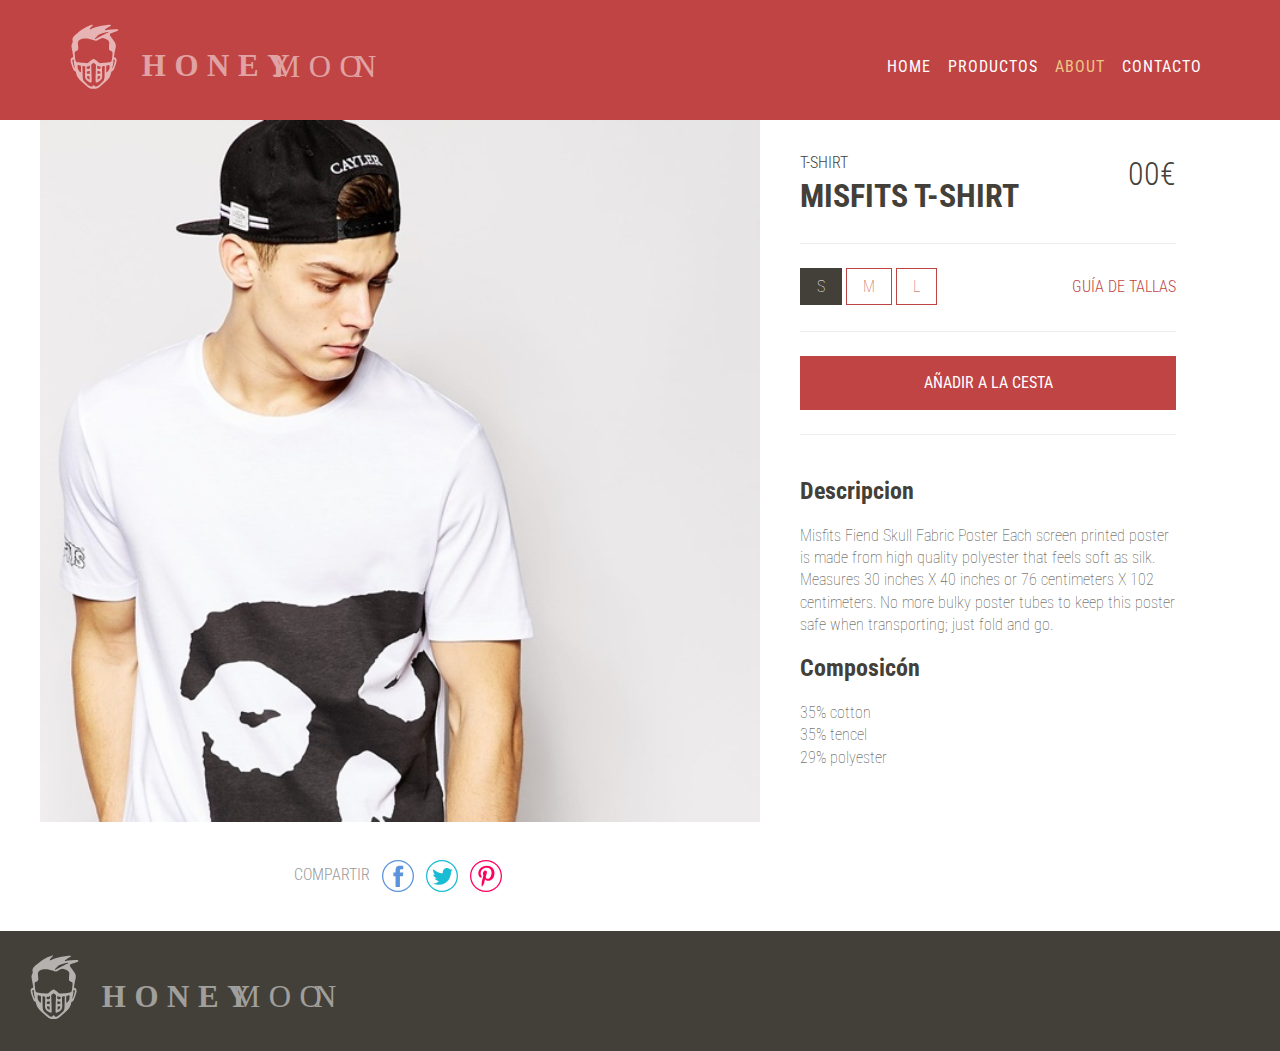
<file: index.html>
<!DOCTYPE html>
<html lang="en">
<head>
	<meta charset="UTF-8">
	<title>Honeymoon - Misfits T-Shirt</title>
	<link rel="stylesheet" type="text/css" href="css/styles.css">
	<link href='https://fonts.googleapis.com/css?family=Roboto:400,100,300,500|Roboto+Condensed:400,300,700' rel='stylesheet' type='text/css'>
</head>
<body>
	<header>
		<div class="container clearfix">		
			<div class="logo"><img src="img/logo.svg"></div>
			<nav class="menu">
				<a href="#">Home</a>
				<a href="#">Productos</a>
				<a href="#" class="selected">About</a>
				<a href="#">Contacto</a>
			</nav>				
		</div>
	</header>
	<main>
		<div class="container clearfix">	
			<div class="product-photo">
			<img src="img/product-photo.jpg">
			<div class="center">
				<div class="share">
					<h4>Compartir</h4>
					<a href="#"><img src="img/ico-fb.svg"></a>
					<a href="#"><img src="img/ico-twitter.svg"></a>
					<a href="#"><img src="img/ico-google+.svg"></a>
				</div>
			</div>
			</div>
			<div class="product-info">
				<div class="block-title">			
					<span class="product-category">T-Shirt</span>
					<h1 class="product-title">Misfits T-Shirt</h1>
					<h3 class="product-price">00€</h3>
				</div>
				<div class="clearfix tallas">
					<ul class="product-size">
						<li><a href="#" class="selected">S</a></li>
						<li><a href="#">M</a></li>
						<li><a href="#">L</a></li>
					</ul>
					<a href="#" class="link-block">Guía de tallas</a>
				</div>
				<div class="button-container">
					<a href="#" class="button">Añadir a la cesta</a>
				</div>
			</div>
			<div class="product-secondaryInfo block">		
				<div class="product-descprition">
					<h2>Descripcion</h2>
					<p>Misfits Fiend Skull Fabric Poster Each screen printed poster is made from high quality polyester that feels soft as silk. Measures 30 inches X 40 inches or 76 centimeters X 102 centimeters. No more bulky poster tubes to keep this poster safe when transporting; just fold and go.</p>
				</div>
				<div class="product-composition">
					<h2>Composicón</h2>
					<ul>
						<li>35% cotton</li>
						<li>35% tencel</li>
						<li>29% polyester</li>

					</ul>
				</div>
			</div>
		</div>
	</main>
	<footer class="clearfix">
		<div class="logo clearfix"><img src="img/logo.svg"></div>
	</footer>
</body>
</html>
</file>
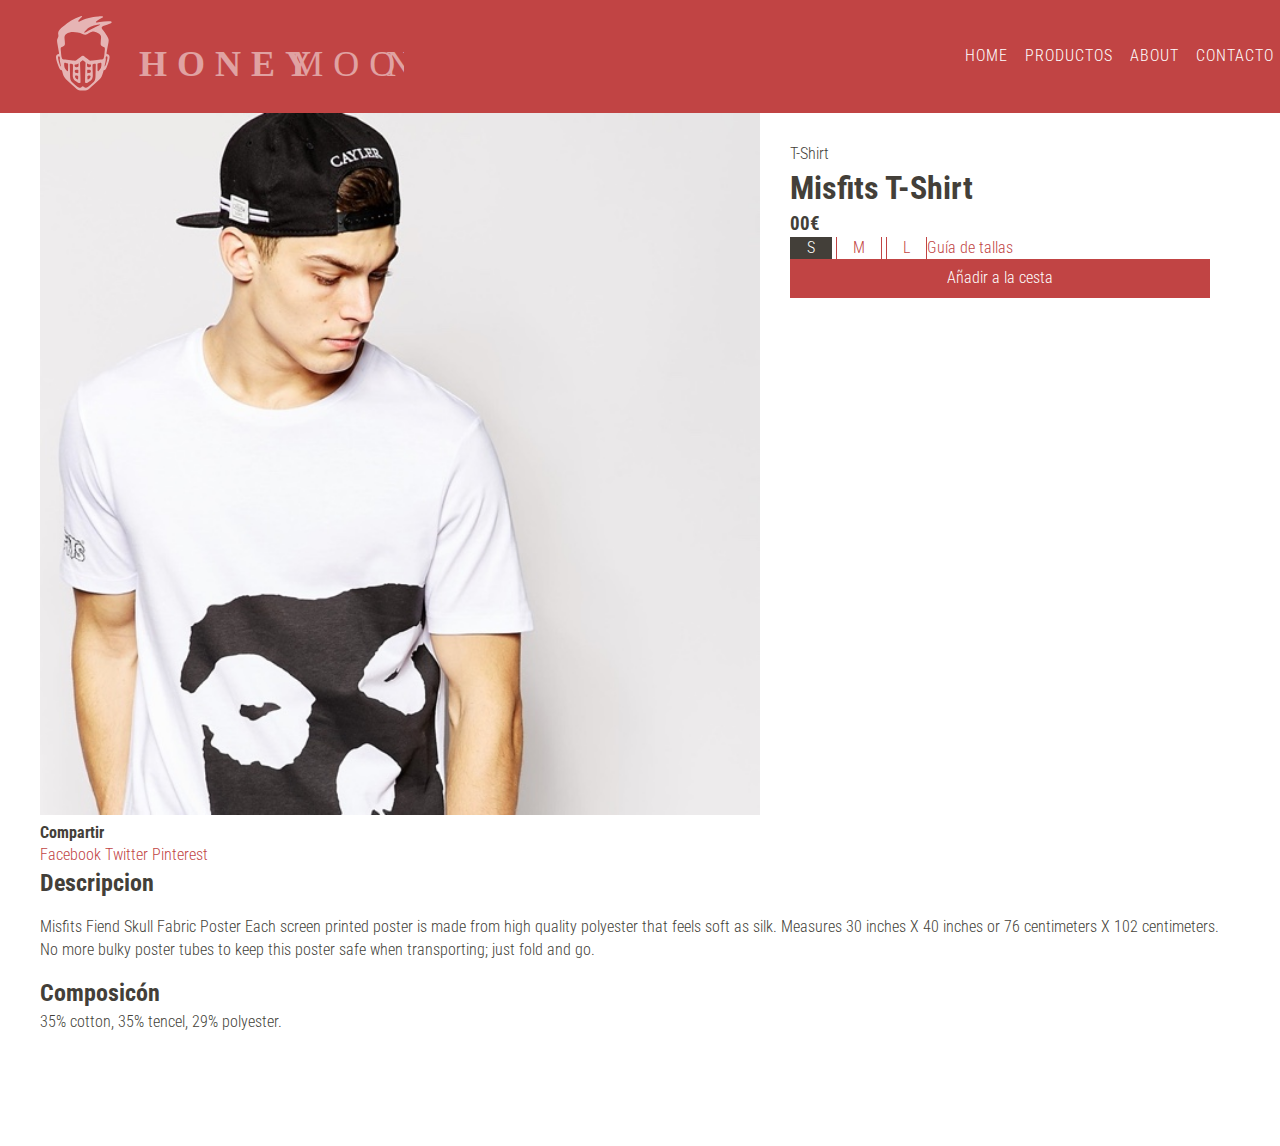
<file: Maquetacion/index.html>
<!DOCTYPE html>
<html lang="en">
<head>
	<meta charset="UTF-8">
	<title>Honeymoon - Misfits T-Shirt</title>
	<link rel="stylesheet" type="text/css" href="css/styles.css">
</head>
<body>
	<header>
		<div class="container clearfix">		
			<div class="logo"><img src="img/logo.svg"></div>
			<nav>
				<a href="#">Home</a>
				<a href="#">Productos</a>
				<a href="#">About</a>
				<a href="#">Contacto</a>
			</nav>
		</div>
	</header>
	<main>
		<div class="container clearfix">	
			<div class="product-photo"><img src="img/product-photo.jpg"></div>
			<div class="product-mainInfo">
				<div class="block">			
					<span class="product-category">T-Shirt</span>
					<h1 class="product-title">Misfits T-Shirt</h1>
					<h3 class="product-price">00€</h3>
				</div>
				<div class="block clearfix">
					<ul class="product-size">
						<li><a href="#" class="selected">S</a></li>
						<li><a href="#">M</a></li>
						<li><a href="#">L</a></li>
					</ul>
					<a href="#" class="link-block">Guía de tallas</a>
				</div>
				<div class="block">
					<a href="#" class="button">Añadir a la cesta</a>
				</div>
			</div>
			<div class="share">
				<h4>Compartir</h4>
				<a href="#">Facebook</a>
				<a href="#">Twitter</a>
				<a href="#">Pinterest</a>
			</div>
		</div>
	</main>
	<aside>
		<div class="container clearfix">	
			<div class="product-secondaryInfo">		
				<div class="product-descprition">
					<h2>Descripcion</h2>
					<p>Misfits Fiend Skull Fabric Poster Each screen printed poster is made from high quality polyester that feels soft as silk. Measures 30 inches X 40 inches or 76 centimeters X 102 centimeters. No more bulky poster tubes to keep this poster safe when transporting; just fold and go.</p>
				</div>
				<div class="product-composition">
					<h2>Composicón</h2>
					<ul>
						<li>35% cotton, 35% tencel, 29% polyester.</li>
					</ul>
				</div>
			</div>
		</div>
	</aside>
	<footer>
		<div class="logo"><img src="img/logo.svg"></div>
	</footer>
</body>
</html>
</file>
<file: Maquetacion/css/styles.css>
@import url(https://fonts.googleapis.com/css?family=Roboto:400,300,500|Roboto+Condensed);
/* line 1, ../sass/_layout.scss */
.container {
  margin: 0 auto;
  max-width: 1200px;
  width: 100%;
}

/* line 6, ../sass/_layout.scss */
.block {
  display: block;
}

/* line 9, ../sass/_layout.scss */
header {
  background: #c14444;
  position: relative;
}

/* line 13, ../sass/_layout.scss */
.logo {
  float: left;
  padding: 1rem;
}

/* line 17, ../sass/_layout.scss */
nav {
  color: #fff;
  position: absolute;
  top: 50%;
  right: 0;
  transform: translateY(-50%);
}
/* line 23, ../sass/_layout.scss */
nav a {
  color: #fff;
  padding: .4rem;
  letter-spacing: 1px;
  text-transform: uppercase;
}

/* line 30, ../sass/_layout.scss */
footer {
  background: #433f39;
}

/* line 33, ../sass/_layout.scss */
.product-photo {
  float: left;
  width: 60%;
}

/* line 37, ../sass/_layout.scss */
.product-mainInfo {
  float: left;
  margin: 2.5%;
  width: 35%;
}

/* line 42, ../sass/_layout.scss */
.product-size {
  float: left;
}
/* line 44, ../sass/_layout.scss */
.product-size li {
  display: inline-block;
}
/* line 46, ../sass/_layout.scss */
.product-size li a {
  border: #c14444 solid thin;
  padding: .5rem 1rem;
}
/* line 49, ../sass/_layout.scss */
.product-size li a.selected {
  color: #FFF;
  background: #433f39;
  border-color: #433f39;
}

/* line 57, ../sass/_layout.scss */
.share {
  display: block;
  clear: both;
}

/* line 61, ../sass/_layout.scss */
.product-photo {
  overflow: hidden;
}
/* line 63, ../sass/_layout.scss */
.product-photo img {
  height: 100%;
  width: 100%;
}

/* normalize.css v2.0.1 | MIT License | git.io/normalize */
/* ==========================================================================
   HTML5 display definitions
   ========================================================================== */
/*
 * Corrects `block` display not defined in IE 8/9.
 */
/* line 21, ../sass/_modules.scss */
article,
aside,
details,
figcaption,
figure,
footer,
header,
hgroup,
nav,
section,
summary {
  display: block;
}

/*
 * Corrects `inline-block` display not defined in IE 8/9.
 */
/* line 31, ../sass/_modules.scss */
audio,
canvas,
video {
  display: inline-block;
}

/*
 * Prevents modern browsers from displaying `audio` without controls.
 * Remove excess height in iOS 5 devices.
 */
/* line 40, ../sass/_modules.scss */
audio:not([controls]) {
  display: none;
  height: 0;
}

/*
 * Addresses styling for `hidden` attribute not present in IE 8/9.
 */
/* line 49, ../sass/_modules.scss */
[hidden] {
  display: none;
}

/* ==========================================================================
   Base
   ========================================================================== */
/*
 * 1. Sets default font family to sans-serif.
 * 2. Prevents iOS text size adjust after orientation change, without disabling
 *    user zoom.
 */
/* line 63, ../sass/_modules.scss */
html {
  font-family: sans-serif;
  /* 1 */
  -webkit-text-size-adjust: 100%;
  /* 2 */
  -ms-text-size-adjust: 100%;
  /* 2 */
}

/*
 * Removes default margin.
 */
/* line 73, ../sass/_modules.scss */
body {
  margin: 0;
}

/* ==========================================================================
   Links
   ========================================================================== */
/*
 * Addresses `outline` inconsistency between Chrome and other browsers.
 */
/* line 85, ../sass/_modules.scss */
a:focus {
  outline: none;
}

/*
 * Improves readability when focused and also mouse hovered in all browsers.
 */
/* line 94, ../sass/_modules.scss */
a:active,
a:hover {
  outline: 0;
}

/* ==========================================================================
   Typography
   ========================================================================== */
/*
 * Addresses `h1` font sizes within `section` and `article` in Firefox 4+,
 * Safari 5, and Chrome.
 */
/* line 107, ../sass/_modules.scss */
h1 {
  font-size: 2em;
}

/*
 * Addresses styling not present in IE 8/9, Safari 5, and Chrome.
 */
/* line 115, ../sass/_modules.scss */
abbr[title] {
  border-bottom: 1px dotted;
}

/*
 * Addresses style set to `bolder` in Firefox 4+, Safari 5, and Chrome.
 */
/* line 124, ../sass/_modules.scss */
b,
strong {
  font-weight: bold;
}

/*
 * Addresses styling not present in Safari 5 and Chrome.
 */
/* line 132, ../sass/_modules.scss */
dfn {
  font-style: italic;
}

/*
 * Addresses styling not present in IE 8/9.
 */
/* line 140, ../sass/_modules.scss */
mark {
  background: transparent;
  color: #000;
}

/*
 * Corrects font family set oddly in Safari 5 and Chrome.
 */
/* line 153, ../sass/_modules.scss */
code,
kbd,
pre,
samp {
  font-family: monospace, serif;
  font-size: 1em;
}

/*
 * Improves readability of pre-formatted text in all browsers.
 */
/* line 162, ../sass/_modules.scss */
pre {
  white-space: pre;
  white-space: pre-wrap;
  word-wrap: break-word;
}

/*
 * Sets consistent quote types.
 */
/* line 172, ../sass/_modules.scss */
q {
  quotes: "\201C" "\201D" "\2018" "\2019";
}

/*
 * Addresses inconsistent and variable font size in all browsers.
 */
/* line 180, ../sass/_modules.scss */
small {
  font-size: 80%;
}

/*
 * Prevents `sub` and `sup` affecting `line-height` in all browsers.
 */
/* line 189, ../sass/_modules.scss */
sub,
sup {
  font-size: 75%;
  line-height: 0;
  position: relative;
  vertical-align: baseline;
}

/* line 196, ../sass/_modules.scss */
sup {
  top: -0.5em;
}

/* line 200, ../sass/_modules.scss */
sub {
  bottom: -0.25em;
}

/* ==========================================================================
   Embedded content
   ========================================================================== */
/*
 * Removes border when inside `a` element in IE 8/9.
 */
/* line 212, ../sass/_modules.scss */
img {
  border: 0;
}

/*
 * Corrects overflow displayed oddly in IE 9.
 */
/* line 220, ../sass/_modules.scss */
svg:not(:root) {
  overflow: hidden;
}

/* ==========================================================================
   Figures
   ========================================================================== */
/*
 * Addresses margin not present in IE 8/9 and Safari 5.
 */
/* line 232, ../sass/_modules.scss */
figure {
  margin: 0;
}

/* ==========================================================================
   Forms
   ========================================================================== */
/*
 * Define consistent border, margin, and padding.
 */
/* line 244, ../sass/_modules.scss */
fieldset {
  border: 1px solid #c0c0c0;
  margin: 0 2px;
  padding: 0.35em 0.625em 0.75em;
}

/*
 * 1. Corrects color not being inherited in IE 8/9.
 * 2. Remove padding so people aren't caught out if they zero out fieldsets.
 */
/* line 255, ../sass/_modules.scss */
legend {
  border: 0;
  /* 1 */
  padding: 0;
  /* 2 */
}

/*
 * 1. Corrects font family not being inherited in all browsers.
 * 2. Corrects font size not being inherited in all browsers.
 * 3. Addresses margins set differently in Firefox 4+, Safari 5, and Chrome
 */
/* line 269, ../sass/_modules.scss */
button,
input,
select,
textarea {
  font-family: inherit;
  /* 1 */
  font-size: 100%;
  /* 2 */
  margin: 0;
  /* 3 */
}

/*
 * Addresses Firefox 4+ setting `line-height` on `input` using `!important` in
 * the UA stylesheet.
 */
/* line 281, ../sass/_modules.scss */
button,
input {
  line-height: normal;
}

/*
 * 1. Avoid the WebKit bug in Android 4.0.* where (2) destroys native `audio`
 *    and `video` controls.
 * 2. Corrects inability to style clickable `input` types in iOS.
 * 3. Improves usability and consistency of cursor style between image-type
 *    `input` and others.
 */
/* line 296, ../sass/_modules.scss */
button,
html input[type="button"],
input[type="reset"],
input[type="submit"] {
  -webkit-appearance: button;
  /* 2 */
  cursor: pointer;
  /* 3 */
}

/*
 * Re-set default cursor for disabled elements.
 */
/* line 306, ../sass/_modules.scss */
button[disabled],
input[disabled] {
  cursor: default;
}

/*
 * 1. Addresses box sizing set to `content-box` in IE 8/9.
 * 2. Removes excess padding in IE 8/9.
 */
/* line 316, ../sass/_modules.scss */
input[type="checkbox"],
input[type="radio"] {
  box-sizing: border-box;
  /* 1 */
  padding: 0;
  /* 2 */
}

/*
 * 1. Addresses `appearance` set to `searchfield` in Safari 5 and Chrome.
 * 2. Addresses `box-sizing` set to `border-box` in Safari 5 and Chrome
 *    (include `-moz` to future-proof).
 */
/* line 327, ../sass/_modules.scss */
input[type="search"] {
  -webkit-appearance: textfield;
  /* 1 */
  -moz-box-sizing: content-box;
  -webkit-box-sizing: content-box;
  /* 2 */
  box-sizing: content-box;
}

/*
 * Removes inner padding and search cancel button in Safari 5 and Chrome
 * on OS X.
 */
/* line 340, ../sass/_modules.scss */
input[type="search"]::-webkit-search-cancel-button,
input[type="search"]::-webkit-search-decoration {
  -webkit-appearance: none;
}

/*
 * Removes inner padding and border in Firefox 4+.
 */
/* line 349, ../sass/_modules.scss */
button::-moz-focus-inner,
input::-moz-focus-inner {
  border: 0;
  padding: 0;
}

/*
 * 1. Removes default vertical scrollbar in IE 8/9.
 * 2. Improves readability and alignment in all browsers.
 */
/* line 359, ../sass/_modules.scss */
textarea {
  overflow: auto;
  /* 1 */
  vertical-align: top;
  /* 2 */
}

/* ==========================================================================
   Tables
   ========================================================================== */
/*
 * Remove most spacing between table cells.
 */
/* line 372, ../sass/_modules.scss */
table {
  border-collapse: collapse;
  border-spacing: 0;
}

/* ==========================================================================
   Lists
   ========================================================================== */
/*
 * Remove margins
 */
/* line 385, ../sass/_modules.scss */
ul {
  margin: 0;
}

/* line 392, ../sass/_modules.scss */
li, li.expanded,
li.collapsed,
li.leaf,
.item-list ul li {
  list-style-type: none;
  margin: 0;
  padding: 0;
}

/* line 398, ../sass/_modules.scss */
h1, h2, h3, h4, h5, h6 {
  margin: 0;
}

/* line 404, ../sass/_modules.scss */
input:focus,
select:focus,
textarea:focus {
  outline: none;
}

/* line 407, ../sass/_modules.scss */
::selection {
  color: #fff;
  background-color: #000;
}

/* line 411, ../sass/_modules.scss */
a::selection {
  color: #fff;
}

/* line 1, ../sass/_base.scss */
* {
  text-rendering: optimizeLegibility;
  -webkit-font-smoothing: antialiased;
  -moz-osx-font-smoothing: grayscale;
}

/* line 6, ../sass/_base.scss */
.clearfix {
  overflow: auto;
  zoom: 1;
}

/* line 10, ../sass/_base.scss */
body {
  color: #433f39;
  font: inherit;
  font-family: "Roboto Condensed", sans-serif;
  font-weight: 300;
  line-height: 1.4;
  overflow-x: hidden;
}

/* line 18, ../sass/_base.scss */
a {
  color: #c14444;
  text-decoration: none;
}
/* line 21, ../sass/_base.scss */
a:hover {
  opacity: .8;
}

/* line 25, ../sass/_base.scss */
h1 {
  font-size: 2rem;
  font-variant: uppercase;
}

/* line 29, ../sass/_base.scss */
.button {
  color: #FFF;
  background: #c14444;
  display: block;
  padding: .5rem 1rem;
  text-align: center;
}

/* normalize.css v2.0.1 | MIT License | git.io/normalize */
/* ==========================================================================
   HTML5 display definitions
   ========================================================================== */
/*
 * Corrects `block` display not defined in IE 8/9.
 */
/* line 21, ../sass/_normalize.scss */
article,
aside,
details,
figcaption,
figure,
footer,
header,
hgroup,
nav,
section,
summary {
  display: block;
}

/*
 * Corrects `inline-block` display not defined in IE 8/9.
 */
/* line 31, ../sass/_normalize.scss */
audio,
canvas,
video {
  display: inline-block;
}

/*
 * Prevents modern browsers from displaying `audio` without controls.
 * Remove excess height in iOS 5 devices.
 */
/* line 40, ../sass/_normalize.scss */
audio:not([controls]) {
  display: none;
  height: 0;
}

/*
 * Addresses styling for `hidden` attribute not present in IE 8/9.
 */
/* line 49, ../sass/_normalize.scss */
[hidden] {
  display: none;
}

/* ==========================================================================
   Base
   ========================================================================== */
/*
 * 1. Sets default font family to sans-serif.
 * 2. Prevents iOS text size adjust after orientation change, without disabling
 *    user zoom.
 */
/* line 63, ../sass/_normalize.scss */
html {
  font-family: sans-serif;
  /* 1 */
  -webkit-text-size-adjust: 100%;
  /* 2 */
  -ms-text-size-adjust: 100%;
  /* 2 */
}

/*
 * Removes default margin.
 */
/* line 73, ../sass/_normalize.scss */
body {
  margin: 0;
}

/* ==========================================================================
   Links
   ========================================================================== */
/*
 * Addresses `outline` inconsistency between Chrome and other browsers.
 */
/* line 85, ../sass/_normalize.scss */
a:focus {
  outline: none;
}

/*
 * Improves readability when focused and also mouse hovered in all browsers.
 */
/* line 94, ../sass/_normalize.scss */
a:active,
a:hover {
  outline: 0;
}

/* ==========================================================================
   Typography
   ========================================================================== */
/*
 * Addresses `h1` font sizes within `section` and `article` in Firefox 4+,
 * Safari 5, and Chrome.
 */
/* line 107, ../sass/_normalize.scss */
h1 {
  font-size: 2em;
}

/*
 * Addresses styling not present in IE 8/9, Safari 5, and Chrome.
 */
/* line 115, ../sass/_normalize.scss */
abbr[title] {
  border-bottom: 1px dotted;
}

/*
 * Addresses style set to `bolder` in Firefox 4+, Safari 5, and Chrome.
 */
/* line 124, ../sass/_normalize.scss */
b,
strong {
  font-weight: bold;
}

/*
 * Addresses styling not present in Safari 5 and Chrome.
 */
/* line 132, ../sass/_normalize.scss */
dfn {
  font-style: italic;
}

/*
 * Addresses styling not present in IE 8/9.
 */
/* line 140, ../sass/_normalize.scss */
mark {
  background: transparent;
  color: #000;
}

/*
 * Corrects font family set oddly in Safari 5 and Chrome.
 */
/* line 153, ../sass/_normalize.scss */
code,
kbd,
pre,
samp {
  font-family: monospace, serif;
  font-size: 1em;
}

/*
 * Improves readability of pre-formatted text in all browsers.
 */
/* line 162, ../sass/_normalize.scss */
pre {
  white-space: pre;
  white-space: pre-wrap;
  word-wrap: break-word;
}

/*
 * Sets consistent quote types.
 */
/* line 172, ../sass/_normalize.scss */
q {
  quotes: "\201C" "\201D" "\2018" "\2019";
}

/*
 * Addresses inconsistent and variable font size in all browsers.
 */
/* line 180, ../sass/_normalize.scss */
small {
  font-size: 80%;
}

/*
 * Prevents `sub` and `sup` affecting `line-height` in all browsers.
 */
/* line 189, ../sass/_normalize.scss */
sub,
sup {
  font-size: 75%;
  line-height: 0;
  position: relative;
  vertical-align: baseline;
}

/* line 196, ../sass/_normalize.scss */
sup {
  top: -0.5em;
}

/* line 200, ../sass/_normalize.scss */
sub {
  bottom: -0.25em;
}

/* ==========================================================================
   Embedded content
   ========================================================================== */
/*
 * Removes border when inside `a` element in IE 8/9.
 */
/* line 212, ../sass/_normalize.scss */
img {
  border: 0;
}

/*
 * Corrects overflow displayed oddly in IE 9.
 */
/* line 220, ../sass/_normalize.scss */
svg:not(:root) {
  overflow: hidden;
}

/* ==========================================================================
   Figures
   ========================================================================== */
/*
 * Addresses margin not present in IE 8/9 and Safari 5.
 */
/* line 232, ../sass/_normalize.scss */
figure {
  margin: 0;
}

/* ==========================================================================
   Forms
   ========================================================================== */
/*
 * Define consistent border, margin, and padding.
 */
/* line 244, ../sass/_normalize.scss */
fieldset {
  border: 1px solid #c0c0c0;
  margin: 0 2px;
  padding: 0.35em 0.625em 0.75em;
}

/*
 * 1. Corrects color not being inherited in IE 8/9.
 * 2. Remove padding so people aren't caught out if they zero out fieldsets.
 */
/* line 255, ../sass/_normalize.scss */
legend {
  border: 0;
  /* 1 */
  padding: 0;
  /* 2 */
}

/*
 * 1. Corrects font family not being inherited in all browsers.
 * 2. Corrects font size not being inherited in all browsers.
 * 3. Addresses margins set differently in Firefox 4+, Safari 5, and Chrome
 */
/* line 269, ../sass/_normalize.scss */
button,
input,
select,
textarea {
  font-family: inherit;
  /* 1 */
  font-size: 100%;
  /* 2 */
  margin: 0;
  /* 3 */
}

/*
 * Addresses Firefox 4+ setting `line-height` on `input` using `!important` in
 * the UA stylesheet.
 */
/* line 281, ../sass/_normalize.scss */
button,
input {
  line-height: normal;
}

/*
 * 1. Avoid the WebKit bug in Android 4.0.* where (2) destroys native `audio`
 *    and `video` controls.
 * 2. Corrects inability to style clickable `input` types in iOS.
 * 3. Improves usability and consistency of cursor style between image-type
 *    `input` and others.
 */
/* line 296, ../sass/_normalize.scss */
button,
html input[type="button"],
input[type="reset"],
input[type="submit"] {
  -webkit-appearance: button;
  /* 2 */
  cursor: pointer;
  /* 3 */
}

/*
 * Re-set default cursor for disabled elements.
 */
/* line 306, ../sass/_normalize.scss */
button[disabled],
input[disabled] {
  cursor: default;
}

/*
 * 1. Addresses box sizing set to `content-box` in IE 8/9.
 * 2. Removes excess padding in IE 8/9.
 */
/* line 316, ../sass/_normalize.scss */
input[type="checkbox"],
input[type="radio"] {
  box-sizing: border-box;
  /* 1 */
  padding: 0;
  /* 2 */
}

/*
 * 1. Addresses `appearance` set to `searchfield` in Safari 5 and Chrome.
 * 2. Addresses `box-sizing` set to `border-box` in Safari 5 and Chrome
 *    (include `-moz` to future-proof).
 */
/* line 327, ../sass/_normalize.scss */
input[type="search"] {
  -webkit-appearance: textfield;
  /* 1 */
  -moz-box-sizing: content-box;
  -webkit-box-sizing: content-box;
  /* 2 */
  box-sizing: content-box;
}

/*
 * Removes inner padding and search cancel button in Safari 5 and Chrome
 * on OS X.
 */
/* line 340, ../sass/_normalize.scss */
input[type="search"]::-webkit-search-cancel-button,
input[type="search"]::-webkit-search-decoration {
  -webkit-appearance: none;
}

/*
 * Removes inner padding and border in Firefox 4+.
 */
/* line 349, ../sass/_normalize.scss */
button::-moz-focus-inner,
input::-moz-focus-inner {
  border: 0;
  padding: 0;
}

/*
 * 1. Removes default vertical scrollbar in IE 8/9.
 * 2. Improves readability and alignment in all browsers.
 */
/* line 359, ../sass/_normalize.scss */
textarea {
  overflow: auto;
  /* 1 */
  vertical-align: top;
  /* 2 */
}

/* ==========================================================================
   Tables
   ========================================================================== */
/*
 * Remove most spacing between table cells.
 */
/* line 372, ../sass/_normalize.scss */
table {
  border-collapse: collapse;
  border-spacing: 0;
}

/* ==========================================================================
   Lists
   ========================================================================== */
/*
 * Remove margins
 */
/* line 385, ../sass/_normalize.scss */
ul {
  margin: 0;
  padding: 0;
}

/* line 393, ../sass/_normalize.scss */
li, li.expanded,
li.collapsed,
li.leaf,
.item-list ul li {
  list-style-type: none;
  margin: 0;
  padding: 0;
}

/* line 399, ../sass/_normalize.scss */
h1, h2, h3, h4, h5, h6 {
  margin: 0;
}

/* line 405, ../sass/_normalize.scss */
input:focus,
select:focus,
textarea:focus {
  outline: none;
}

/* line 408, ../sass/_normalize.scss */
::selection {
  color: #fff;
  background-color: #000;
}

/* line 412, ../sass/_normalize.scss */
a::selection {
  color: #fff;
}
</file>
<file: css/styles.css>
@import url(https://fonts.googleapis.com/css?family=Roboto:400,300,500|Roboto+Condensed);
/* normalize.css v2.0.1 | MIT License | git.io/normalize */
/* ==========================================================================
   HTML5 display definitions
   ========================================================================== */
/*
 * Corrects `block` display not defined in IE 8/9.
 */
article,
aside,
details,
figcaption,
figure,
footer,
header,
hgroup,
nav,
section,
summary {
  display: block;
}

/*
 * Corrects `inline-block` display not defined in IE 8/9.
 */
audio,
canvas,
video {
  display: inline-block;
}

/*
 * Prevents modern browsers from displaying `audio` without controls.
 * Remove excess height in iOS 5 devices.
 */
audio:not([controls]) {
  display: none;
  height: 0;
}

/*
 * Addresses styling for `hidden` attribute not present in IE 8/9.
 */
[hidden] {
  display: none;
}

/* ==========================================================================
   Base
   ========================================================================== */
/*
 * 1. Sets default font family to sans-serif.
 * 2. Prevents iOS text size adjust after orientation change, without disabling
 *    user zoom.
 */
html {
  font-family: sans-serif;
  /* 1 */
  -webkit-text-size-adjust: 100%;
  /* 2 */
  -ms-text-size-adjust: 100%;
  /* 2 */
}

/*
 * Removes default margin.
 */
body {
  margin: 0;
}

/* ==========================================================================
   Links
   ========================================================================== */
/*
 * Addresses `outline` inconsistency between Chrome and other browsers.
 */
a:focus {
  outline: none;
}

/*
 * Improves readability when focused and also mouse hovered in all browsers.
 */
a:active,
a:hover {
  outline: 0;
}

/* ==========================================================================
   Typography
   ========================================================================== */
/*
 * Addresses `h1` font sizes within `section` and `article` in Firefox 4+,
 * Safari 5, and Chrome.
 */
h1 {
  font-size: 2em;
}

/*
 * Addresses styling not present in IE 8/9, Safari 5, and Chrome.
 */
abbr[title] {
  border-bottom: 1px dotted;
}

/*
 * Addresses style set to `bolder` in Firefox 4+, Safari 5, and Chrome.
 */
b,
strong {
  font-weight: bold;
}

/*
 * Addresses styling not present in Safari 5 and Chrome.
 */
dfn {
  font-style: italic;
}

/*
 * Addresses styling not present in IE 8/9.
 */
mark {
  background: transparent;
  color: #000;
}

/*
 * Corrects font family set oddly in Safari 5 and Chrome.
 */
code,
kbd,
pre,
samp {
  font-family: monospace, serif;
  font-size: 1em;
}

/*
 * Improves readability of pre-formatted text in all browsers.
 */
pre {
  white-space: pre;
  white-space: pre-wrap;
  word-wrap: break-word;
}

/*
 * Sets consistent quote types.
 */
q {
  quotes: "\201C" "\201D" "\2018" "\2019";
}

/*
 * Addresses inconsistent and variable font size in all browsers.
 */
small {
  font-size: 80%;
}

/*
 * Prevents `sub` and `sup` affecting `line-height` in all browsers.
 */
sub,
sup {
  font-size: 75%;
  line-height: 0;
  position: relative;
  vertical-align: baseline;
}

sup {
  top: -0.5em;
}

sub {
  bottom: -0.25em;
}

/* ==========================================================================
   Embedded content
   ========================================================================== */
/*
 * Removes border when inside `a` element in IE 8/9.
 */
img {
  border: 0;
}

/*
 * Corrects overflow displayed oddly in IE 9.
 */
svg:not(:root) {
  overflow: hidden;
}

/* ==========================================================================
   Figures
   ========================================================================== */
/*
 * Addresses margin not present in IE 8/9 and Safari 5.
 */
figure {
  margin: 0;
}

/* ==========================================================================
   Forms
   ========================================================================== */
/*
 * Define consistent border, margin, and padding.
 */
fieldset {
  border: 1px solid #c0c0c0;
  margin: 0 2px;
  padding: 0.35em 0.625em 0.75em;
}

/*
 * 1. Corrects color not being inherited in IE 8/9.
 * 2. Remove padding so people aren't caught out if they zero out fieldsets.
 */
legend {
  border: 0;
  /* 1 */
  padding: 0;
  /* 2 */
}

/*
 * 1. Corrects font family not being inherited in all browsers.
 * 2. Corrects font size not being inherited in all browsers.
 * 3. Addresses margins set differently in Firefox 4+, Safari 5, and Chrome
 */
button,
input,
select,
textarea {
  font-family: inherit;
  /* 1 */
  font-size: 100%;
  /* 2 */
  margin: 0;
  /* 3 */
}

/*
 * Addresses Firefox 4+ setting `line-height` on `input` using `!important` in
 * the UA stylesheet.
 */
button,
input {
  line-height: normal;
}

/*
 * 1. Avoid the WebKit bug in Android 4.0.* where (2) destroys native `audio`
 *    and `video` controls.
 * 2. Corrects inability to style clickable `input` types in iOS.
 * 3. Improves usability and consistency of cursor style between image-type
 *    `input` and others.
 */
button,
html input[type="button"],
input[type="reset"],
input[type="submit"] {
  -webkit-appearance: button;
  /* 2 */
  cursor: pointer;
  /* 3 */
}

/*
 * Re-set default cursor for disabled elements.
 */
button[disabled],
input[disabled] {
  cursor: default;
}

/*
 * 1. Addresses box sizing set to `content-box` in IE 8/9.
 * 2. Removes excess padding in IE 8/9.
 */
input[type="checkbox"],
input[type="radio"] {
  box-sizing: border-box;
  /* 1 */
  padding: 0;
  /* 2 */
}

/*
 * 1. Addresses `appearance` set to `searchfield` in Safari 5 and Chrome.
 * 2. Addresses `box-sizing` set to `border-box` in Safari 5 and Chrome
 *    (include `-moz` to future-proof).
 */
input[type="search"] {
  -webkit-appearance: textfield;
  /* 1 */
  -moz-box-sizing: content-box;
  -webkit-box-sizing: content-box;
  /* 2 */
  box-sizing: content-box;
}

/*
 * Removes inner padding and search cancel button in Safari 5 and Chrome
 * on OS X.
 */
input[type="search"]::-webkit-search-cancel-button,
input[type="search"]::-webkit-search-decoration {
  -webkit-appearance: none;
}

/*
 * Removes inner padding and border in Firefox 4+.
 */
button::-moz-focus-inner,
input::-moz-focus-inner {
  border: 0;
  padding: 0;
}

/*
 * 1. Removes default vertical scrollbar in IE 8/9.
 * 2. Improves readability and alignment in all browsers.
 */
textarea {
  overflow: auto;
  /* 1 */
  vertical-align: top;
  /* 2 */
}

/* ==========================================================================
   Tables
   ========================================================================== */
/*
 * Remove most spacing between table cells.
 */
table {
  border-collapse: collapse;
  border-spacing: 0;
}

/* ==========================================================================
   Lists
   ========================================================================== */
/*
 * Remove margins
 */
ul {
  margin: 0;
  padding: 0;
}

li, li.expanded,
li.collapsed,
li.leaf,
.item-list ul li {
  list-style-type: none;
  margin: 0;
  padding: 0;
}

h1, h2, h3, h4, h5, h6 {
  margin: 0;
}

input:focus,
select:focus,
textarea:focus {
  outline: none;
}

::selection {
  color: #fff;
  background-color: #000;
}

a::selection {
  color: #fff;
}

.container {
  margin: 0 auto;
  max-width: 1200px;
  width: 100%;
}

.block {
  display: block;
}

header {
  background: #c14444;
  position: relative;
}

footer {
  background: #433f39;
}

.logo {
  width: 360px;
  margin: auto;
  padding: 1rem 1rem 0;
  margin: auto;
}
@media all and (min-width: 768px) {
  .logo {
    float: left;
    padding: 1rem;
  }
}

.menu {
  color: #fff;
  float: right;
  font-weight: 400;
  margin: 1rem auto;
  text-align: center;
  width: 100%;
}
.menu a {
  color: #fff;
  padding: .4rem;
  letter-spacing: 1px;
  text-transform: uppercase;
}
.menu .selected {
  color: #eec685;
}
@media all and (min-width: 768px) {
  .menu {
    margin: 3.5rem 2rem 0 0;
    text-align: left;
    width: auto;
  }
}

.product-info {
  float: left;
  margin: 2rem 0 1rem;
  padding: 0 2.5rem;
  position: relative;
  text-transform: uppercase;
  width: 100%;
}
@media all and (min-width: 768px) {
  .product-info {
    padding: 0 2.5rem;
    padding-left: 2.5rem;
    width: 38%;
  }
}

.product-secondaryInfo {
  float: left;
  margin: 2rem 0 1rem;
  padding: 0 2.5rem;
  width: 100%;
}
.product-secondaryInfo ul {
  margin: 1rem auto;
}
@media all and (min-width: 768px) {
  .product-secondaryInfo {
    margin: 1.5rem auto;
    padding: 0 2.5rem;
    padding-left: 2.5rem;
    width: 38%;
  }
}

.product-photo {
  float: left;
  width: 100%;
}
@media all and (min-width: 768px) {
  .product-photo {
    width: 60%;
  }
}

.block-title {
  position: relative;
}

.tallas {
  display: block;
  padding: 2rem 0;
  margin: 1.5rem auto;
  border-bottom: solid thin #ededed;
  border-top: solid thin #ededed;
}

.product-price {
  font-size: 2rem;
  font-weight: 300;
  position: absolute;
  right: 0;
  top: 0;
}

.link-block {
  float: right;
}

.product-size {
  float: left;
}
.product-size li {
  display: inline-block;
}
.product-size li a {
  border: #c14444 solid thin;
  padding: .5rem 1rem;
}
.product-size li a.selected {
  color: #FFF;
  background: #433f39;
  border-color: #433f39;
}

.button-container {
  border-bottom: solid thin #ededed;
  padding-bottom: 1.5rem;
}

.share {
  clear: both;
  display: inline-block;
  margin: 1rem auto;
}
.share a {
  display: inline-block;
  margin: auto .25rem;
  height: 32px;
  width: 32px;
}
.share h4 {
  color: #999;
  display: block;
  margin-right: .5rem;
  float: left;
  font-weight: 300;
  padding-top: 4px;
  text-transform: uppercase;
}
@media all and (min-width: 768px) {
  .share {
    margin: 2rem auto;
  }
}

.product-photo {
  background: #F3F3F3;
  overflow: hidden;
}
.product-photo img {
  height: 100%;
  width: 100%;
}
@media all and (min-width: 768px) {
  .product-photo {
    background: none;
  }
}

* {
  text-rendering: optimizeLegibility;
  -webkit-font-smoothing: antialiased;
  -moz-osx-font-smoothing: grayscale;
}

* {
  -webkit-box-sizing: border-box;
  -moz-box-sizing: border-box;
  box-sizing: border-box;
}

.clearfix {
  overflow: auto;
  zoom: 1;
}

.center {
  display: block;
  text-align: center;
}

body {
  color: #433f39;
  font: inherit;
  font-family: "Roboto Condensed", sans-serif;
  font-weight: 300;
  line-height: 1.4;
  overflow-x: hidden;
}

a {
  color: #c14444;
  text-decoration: none;
}
a:hover {
  opacity: .8;
}

h1 {
  font-size: 2rem;
  font-variant: uppercase;
}

.button {
  color: #FFF;
  background: #c14444;
  display: block;
  font-weight: 400;
  padding: 1rem;
  text-align: center;
}

p {
  font-family: "Roboto Condensed", sans-serif;
  font-weight: 100;
  margin: 1rem auto;
}

ul {
  font-family: "Roboto Condensed", sans-serif;
  font-weight: 100;
}

img {
  width: 100%;
}
</file>
